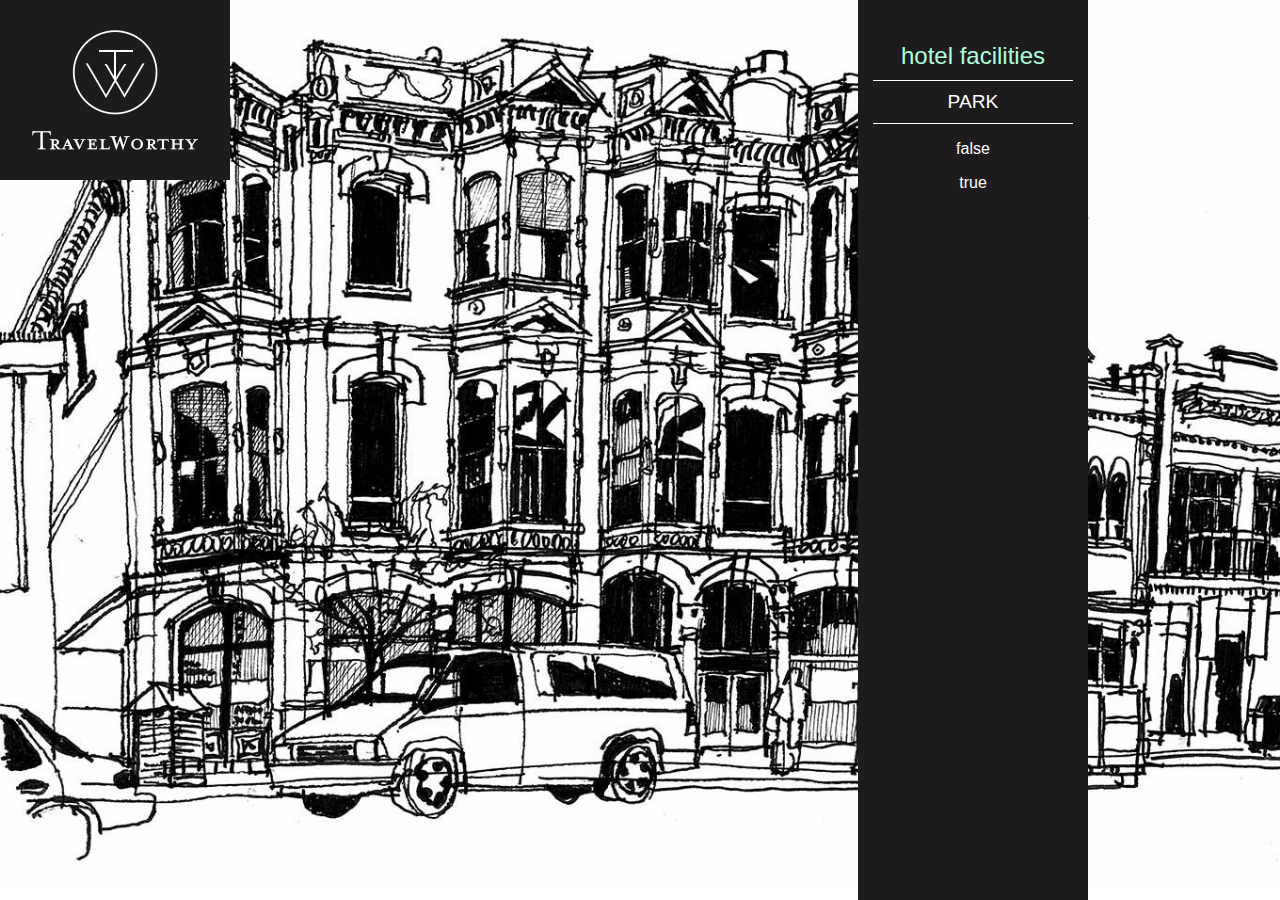
<file: addign-and-removing-properties.html>
<!DOCTYPE html>
<html lang="en">
<head>
  <meta charset="UTF-8">
  <title>JavaScript &amp; jQuery - Chapter 3: Functions, Methods &amp; Objects - Adding properties</title>
  <link rel="stylesheet" href="css/css.css" />
</head>
<body>
<h1>TravelWorthy</h1>
<div id="info">
  <h2>hotel facilities</h2>
  <div id="hotelName"></div>
  <div>
    <p id="pool">Pool</p>
    <p id="gym">Gym</p>
  </div>
</div>
<script src="js/adding-and-removing-properties.js"></script>
</body>
</html>
</file>
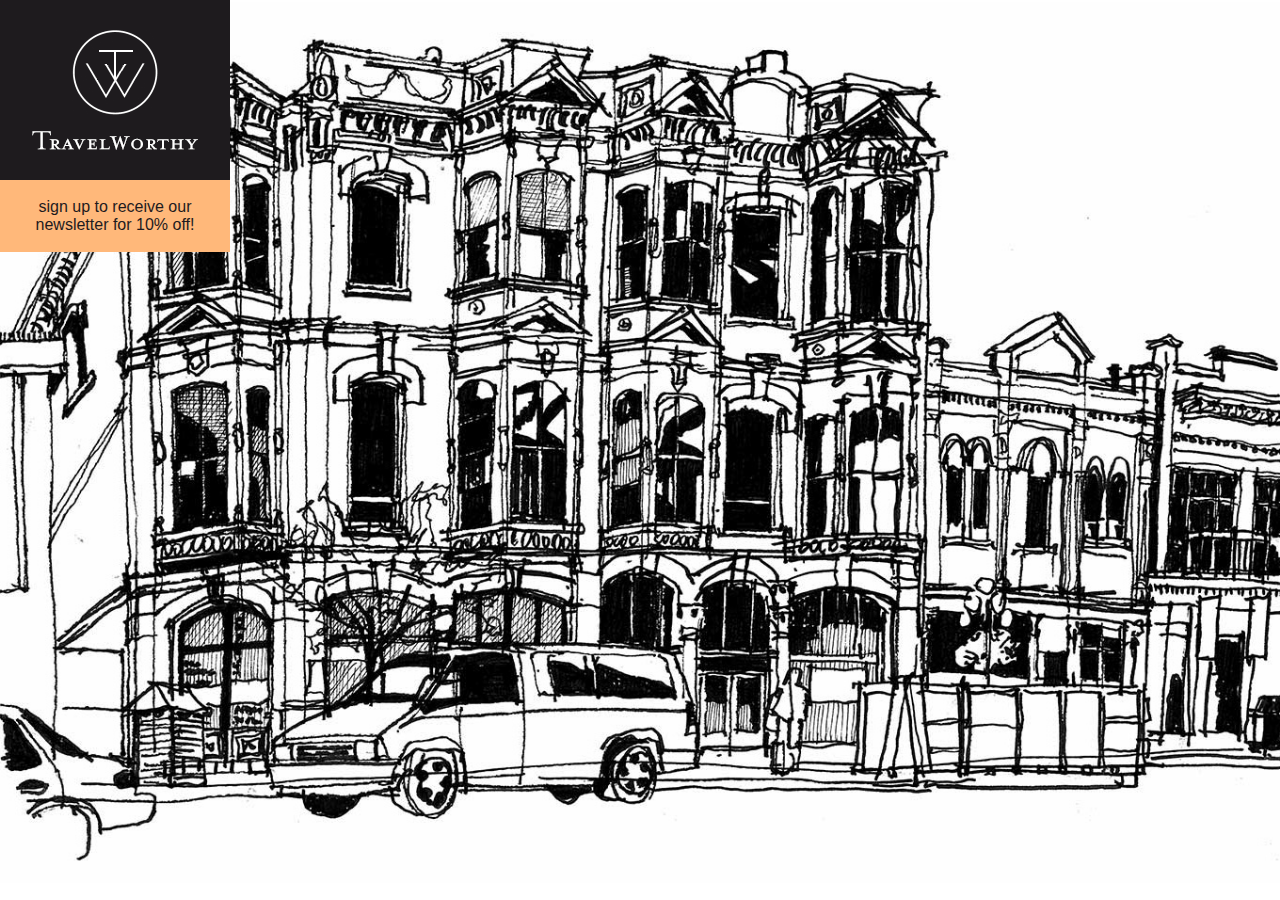
<file: basic-function.html>
<!DOCTYPE html>
<html lang="en">
<head>
  <meta charset="UTF-8">
  <title>Basic Function</title>
  <link rel="stylesheet" href="css/css.css" />
</head>
<body>
<h1>TravelWorthy</h1>
<div id="message">Welcome to our site!</div>
<script src="js/basic-function.js"></script>
</body>
</html>
</file>
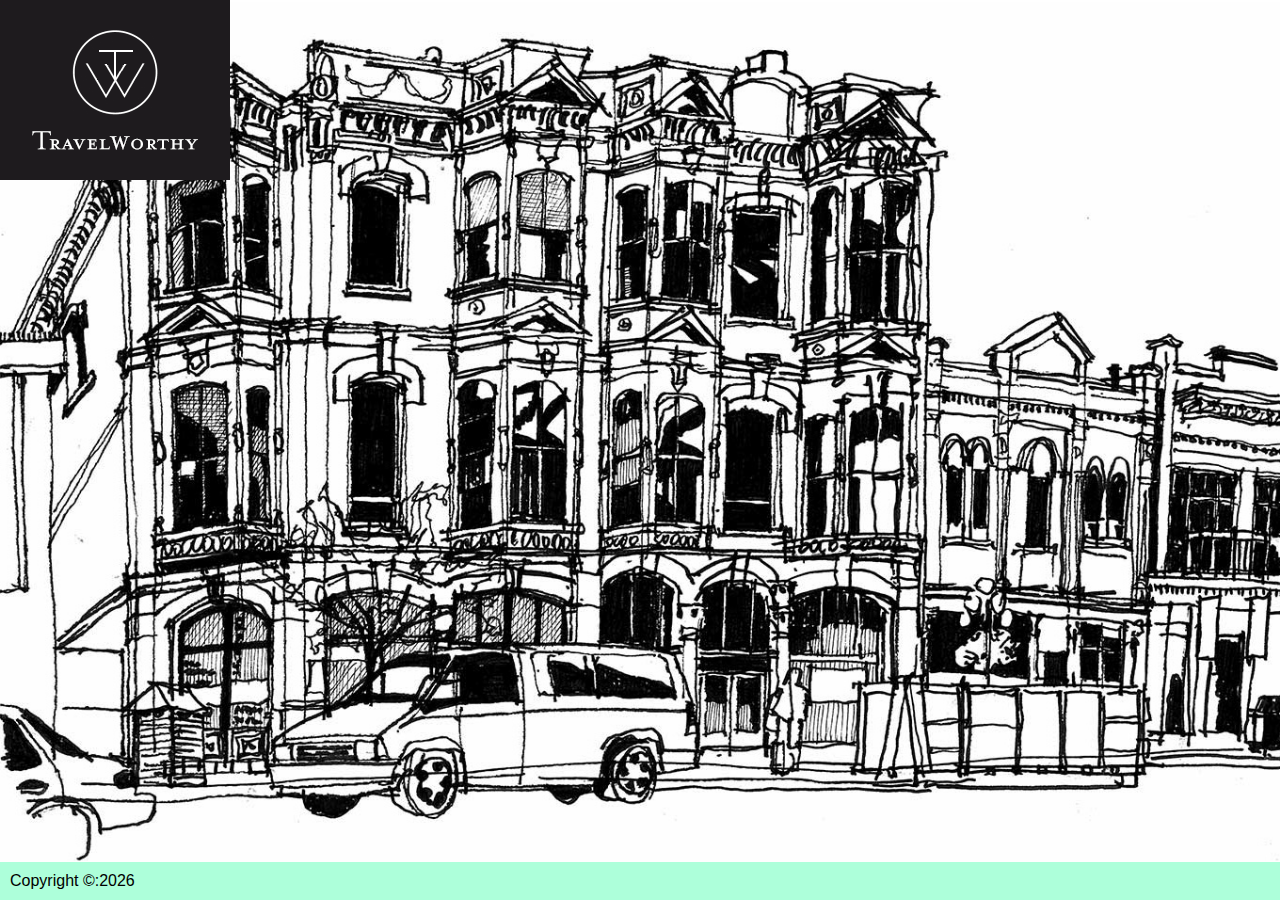
<file: date-object.html>
<!DOCTYPE html>
<html lang="en">
<head>
  <title>JavaScript &amp; jQuery - Chapter 3: Functions, Methods &amp; Objects - Date Object</title>
  <link rel="stylesheet" href="css/css.css" />
</head>
<body>
<h1>TravelWorthy</h1>
<div id="footer"></div>
<script src="js/date-object.js"></script>
</body>
</html>
</file>
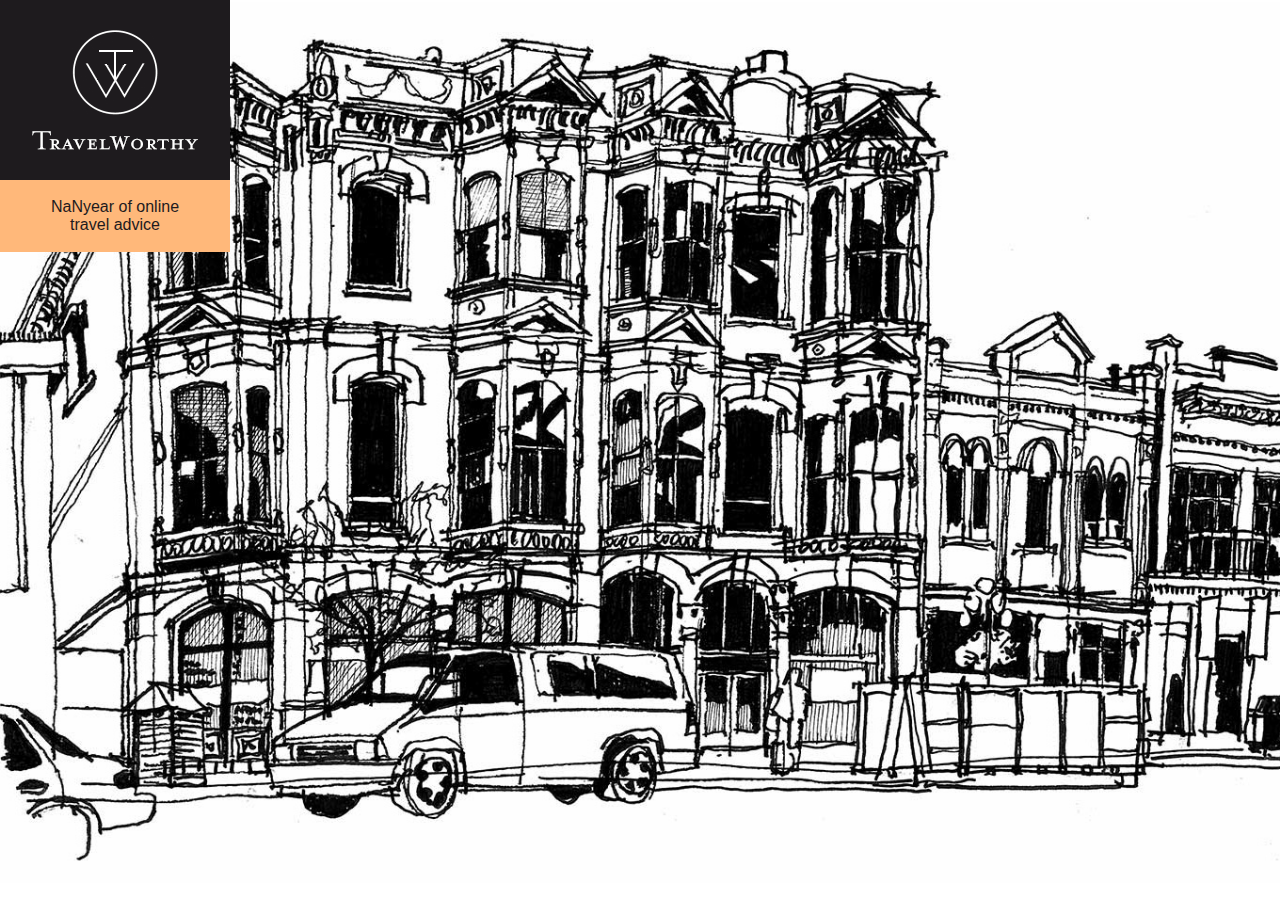
<file: date-objectkdifference.html>
<!DOCTYPE html>
<html lang="en">
<head>
  <meta charset="UTF-8">
  <title>JavaScript &amp; jQuery - Chapter 3: Functions, Methods &amp; Objects - Date Object Difference</title>
  <link rel="stylesheet" href="css/css.css" />
</head>
<body>
<h1>TravelWorthy</h1>
<div id="message">Established 1945</div>
<script src="js/date-object-difference.js"></script>

</body>
</html>
</file>
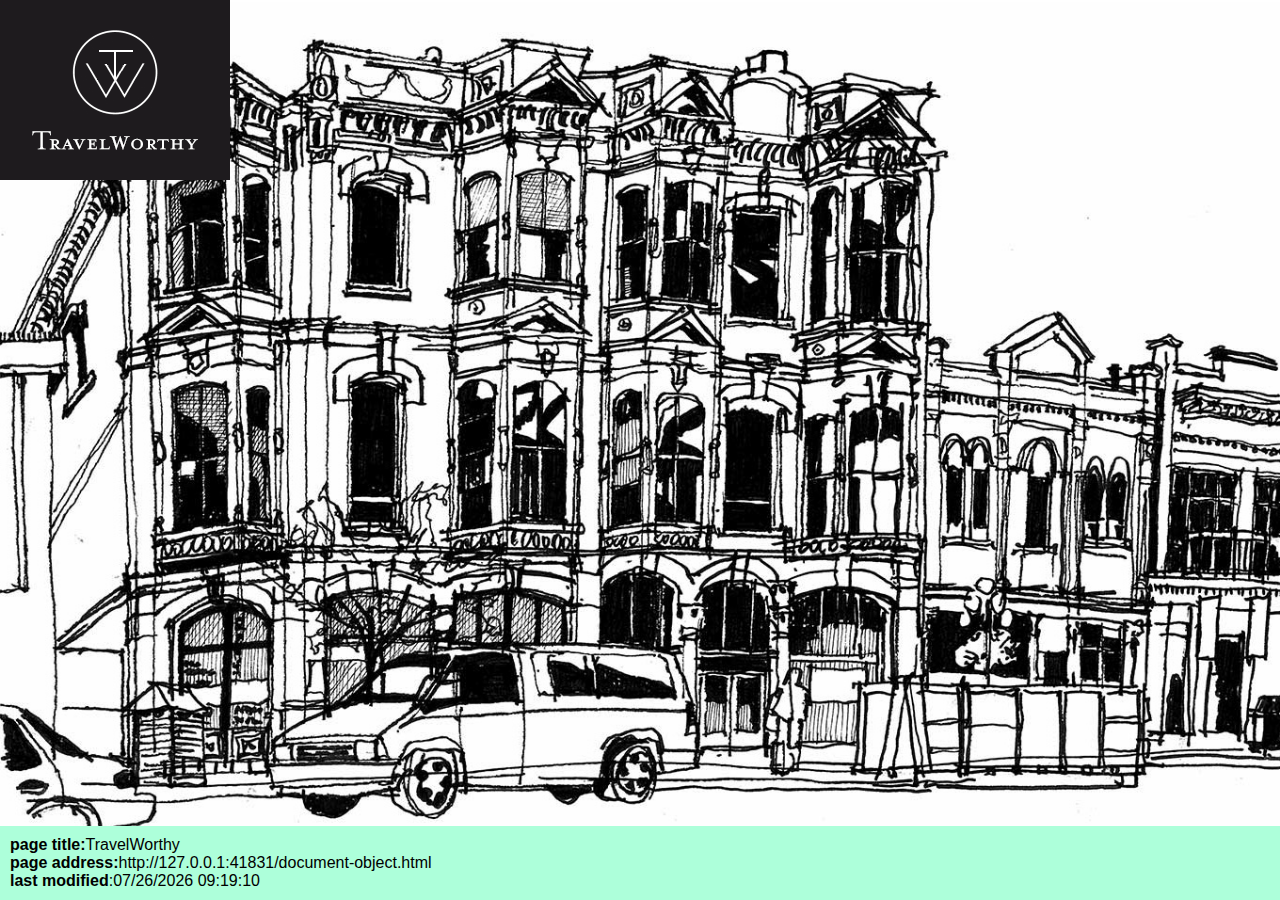
<file: document-object.html>
<!DOCTYPE html>
<html lang="en">
<head>
  <meta charset="UTF-8">
  <title>TravelWorthy</title>
  <link rel="stylesheet" href="css/css.css" />
</head>
<body>
<h1>TravelWorthy</h1>
<div id="footer"></div>
<script src="js/document-object.js"></script>

</body>
</html>
</file>
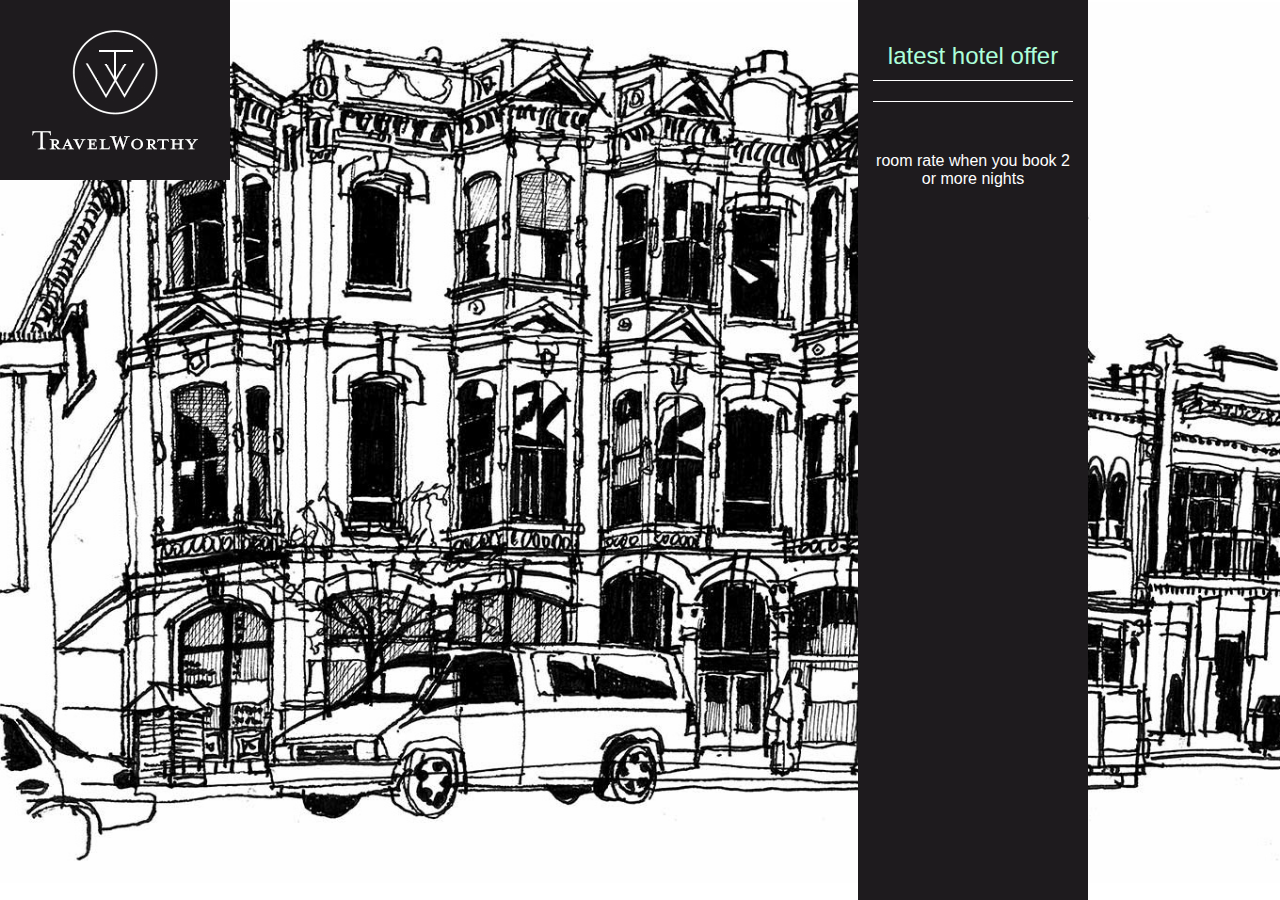
<file: example.html>
<!DOCTYPE html>
<html lang="en">
<head>
  <meta charset="UTF-8">
  <title>JavaScript &amp; jQuery - Chapter 3: Functions, Methods &amp; Objects - Example</title>
  <link rel="stylesheet" href="css/css.css" />
</head>
<body>
<h1>TravelWorthy</h1>
<div id="info">
  <h2>latest hotel offer</h2>
  <div id="hotelName"></div>
  <div id="roomRate"></div>
  <div id="specialRate"></div>
  <p>room rate when you book 2 or more nights</p>
  <div id="offerEnds"></div>
</div>
<script src="js/example.js"></script>

</body>
</html>
</file>
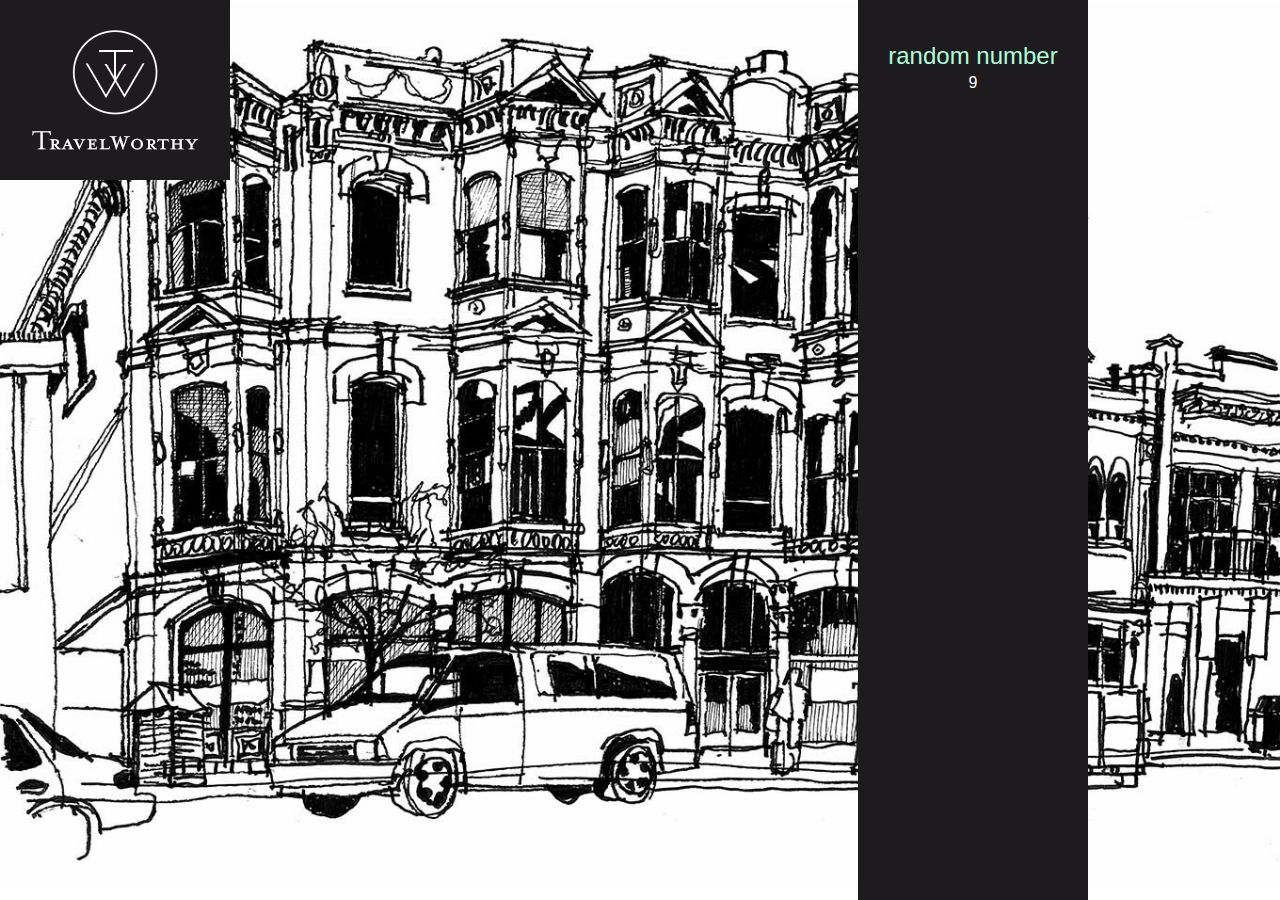
<file: math-object.html>
<!DOCTYPE html>
<html lang="en">
<head>
  <meta charset="UTF-8">
  <title>JavaScript &amp; jQuery - Chapter 3: Functions, Methods &amp; Objects - Math Object</title>
  <link rel="stylesheet" href="css/css.css" />
</head>
<body>
<h1>TravelWorthy</h1>
<div id="info"></div>
<script src="js/math-object.js"></script>

</body>
</html>
</file>
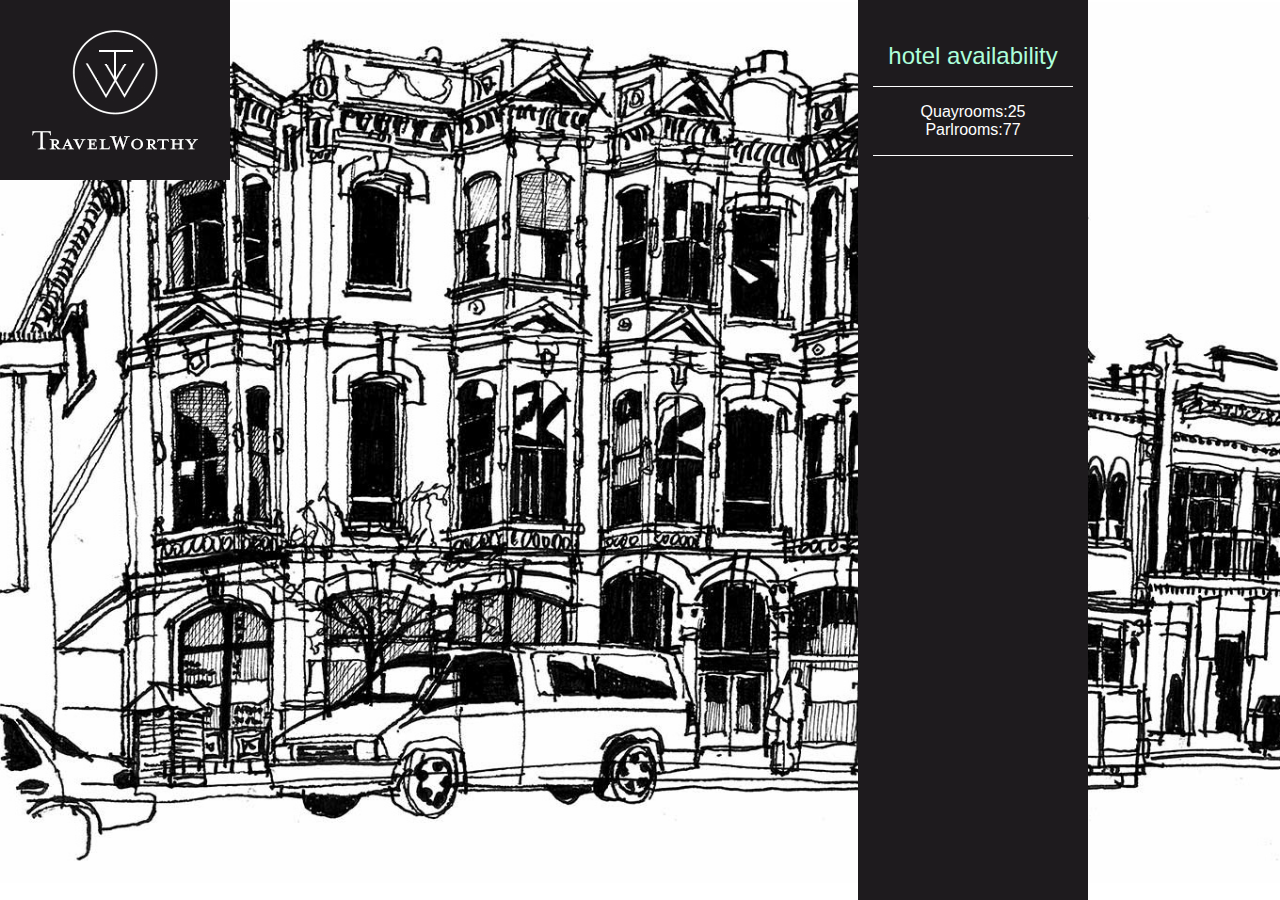
<file: multiple-objects.html>
<!DOCTYPE html>
<html lang="en">
<head>
  <meta charset="UTF-8">
  <title>JavaScript &amp; jQuery - Chapter 3: Functions, Methods &amp; Objects - Object Constructor</title>
  <link rel="stylesheet" href="css/css.css" />
</head>
<body>
<h1>TravelWorthy</h1>
<div id="info">
  <h2>hotel availability</h2>
  <div id="hotel1"></div>
  <div id="hotel2"></div>
</div>
<script src="js/multiple-objects.js"></script>

</body>
</html>
</file>
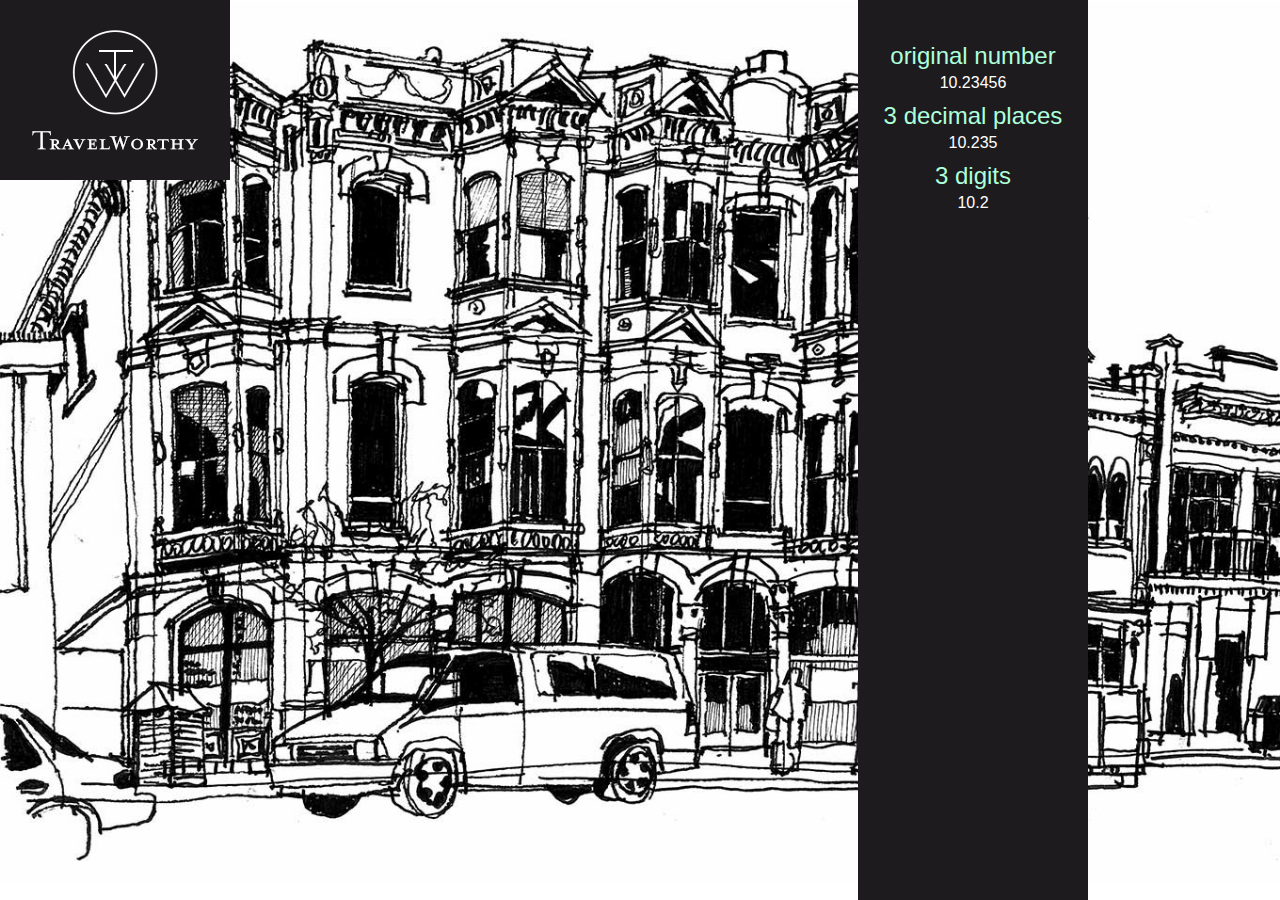
<file: number-object.html>
<!DOCTYPE html>
<html lang="en">
<head>
  <meta charset="UTF-8">
  <title>JavaScript &amp; jQuery - Chapter 3: Functions, Methods &amp; Objects - Number Object</title>
  <link rel="stylesheet" href="css/css.css" />
</head>
<body>
<h1>TravelWorthy</h1>
<div id="info"></div>
<script src="js/number-object.js"></script>

</body>
</html>
</file>
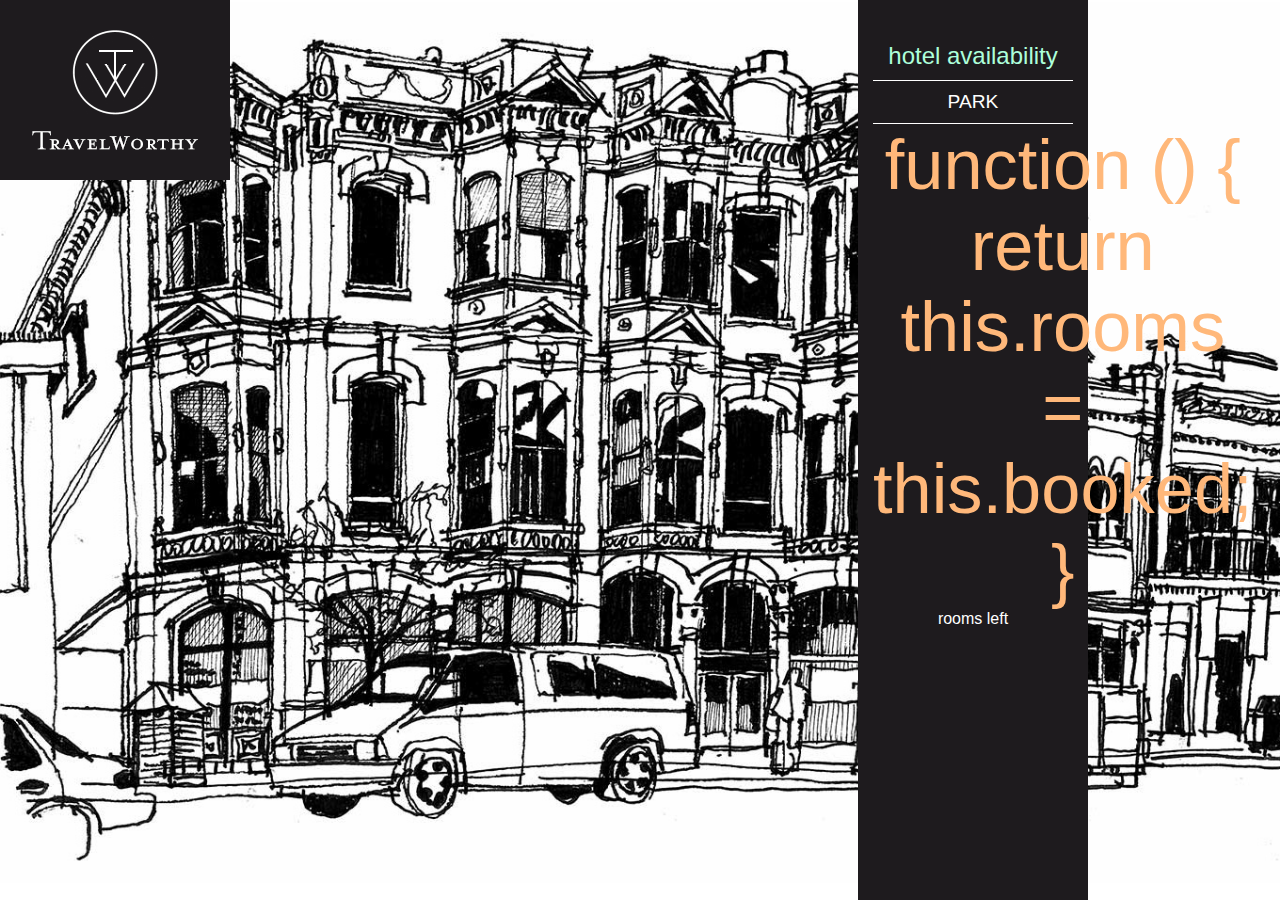
<file: object-construtor.html>
<!DOCTYPE html>
<html lang="en">
<head>
  <meta charset="UTF-8">
  <title>JavaScript &amp; jQuery - Chapter 3: Functions, Methods &amp; Objects - Object Constructor</title>
  <link rel="stylesheet" href="css/css.css" />
</head>
<body>
<h1>TravelWorthy</h1>
<div id="info">
  <h2>hotel availability</h2>
  <div id="hotelName"></div>
  <div id="availability">
    <p id="rooms"></p>
    <p>rooms left</p>
  </div>
</div>
<script src="js/object-constructor.js"></script>

</body>
</html>
</file>
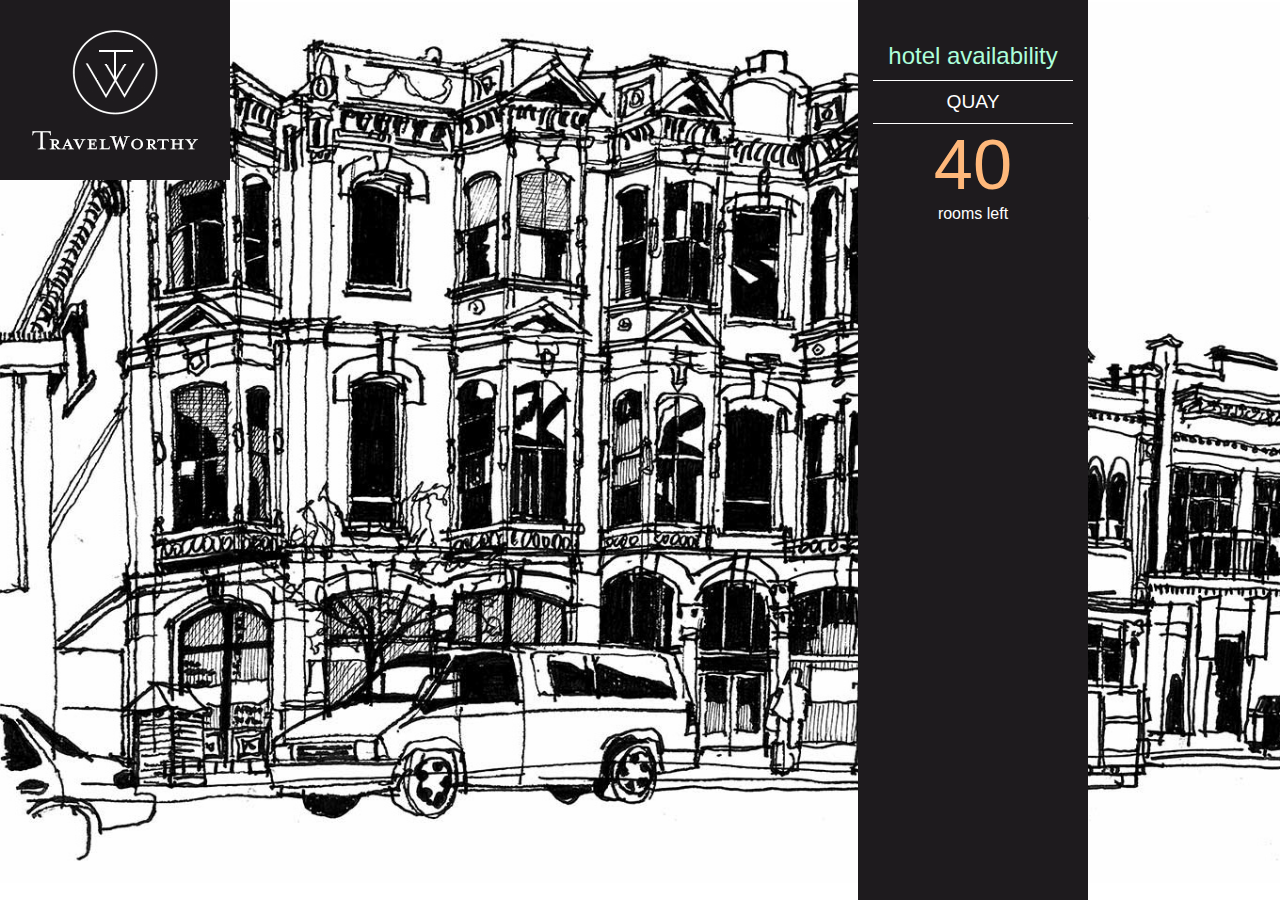
<file: object-litera.html>
<!DOCTYPE html>
<html lang="en">
<head>
  <meta charset="UTF-8">
  <title>JavaScript &amp; jQuery - Chapter 3: Functions, Methods &amp; Objects - Object Literal</title>
  <link rel="stylesheet" href="css/css.css" />
</head>
<body>
<h1>TravelWorthy</h1>
<div id="info">
  <h2>hotel availability</h2>
  <div id="hotelName"></div>
  <div id="availability">
    <p id="rooms"></p>
    <p>rooms left</p>
  </div>
</div>
<script src="js/object-literal.js"></script>
</body>
</html>
</file>
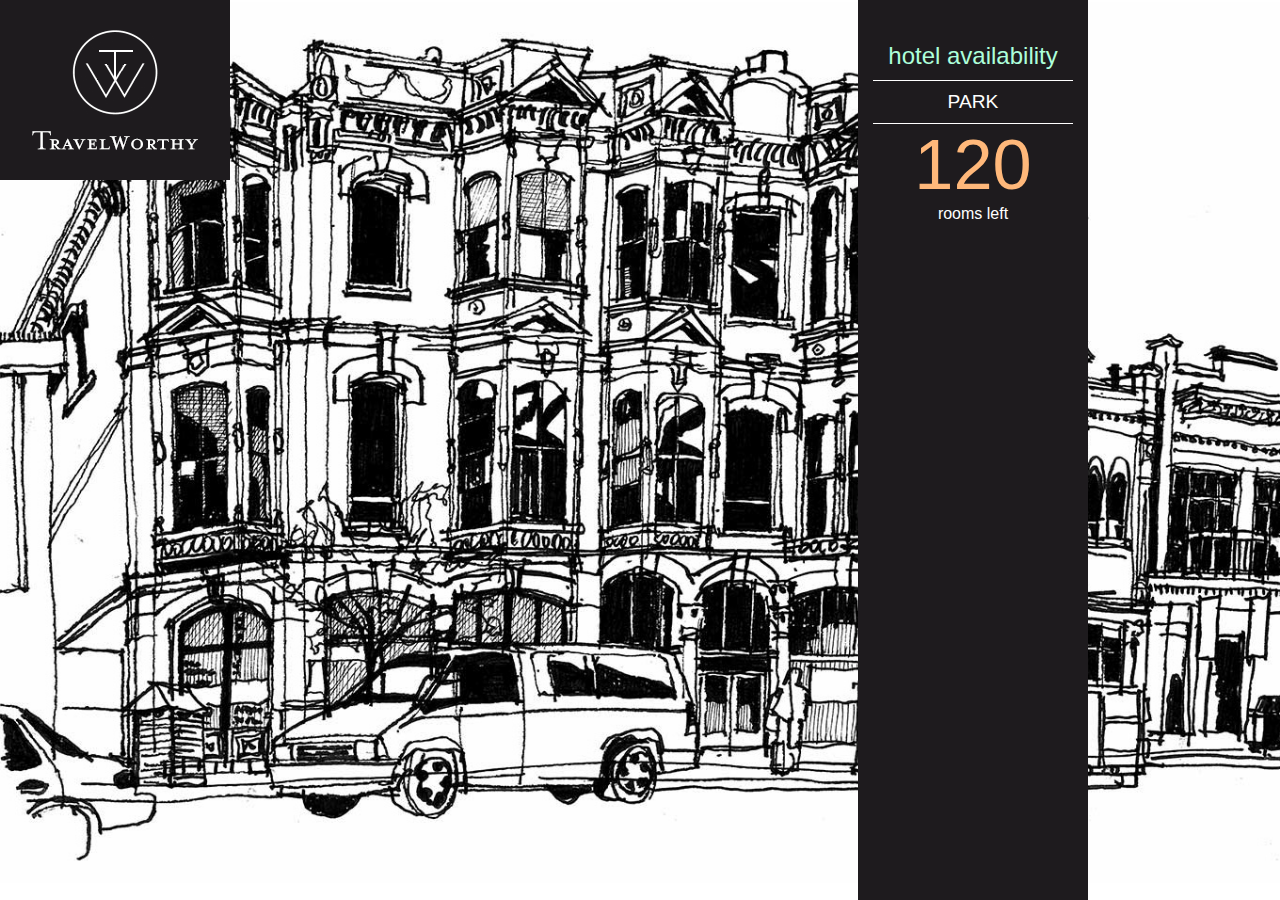
<file: object-litera2.html>
<!DOCTYPE html>
<html lang="en">
<head>
  <meta charset="UTF-8">
  <title>JavaScript &amp; jQuery - Chapter 3: Functions, Methods &amp; Objects - Object Literal 2</title>
  <link rel="stylesheet" href="css/css.css" />
</head>
<body>
<h1>TravelWorthy</h1>
<div id="info">
  <h2>hotel availability</h2>
  <div id="hotelName"></div>
  <div id="availability">
    <p id="rooms"></p>
    <p>rooms left</p>
  </div>
</div>
<script src="js/object-literal2.js"></script>

</body>
</html>
</file>
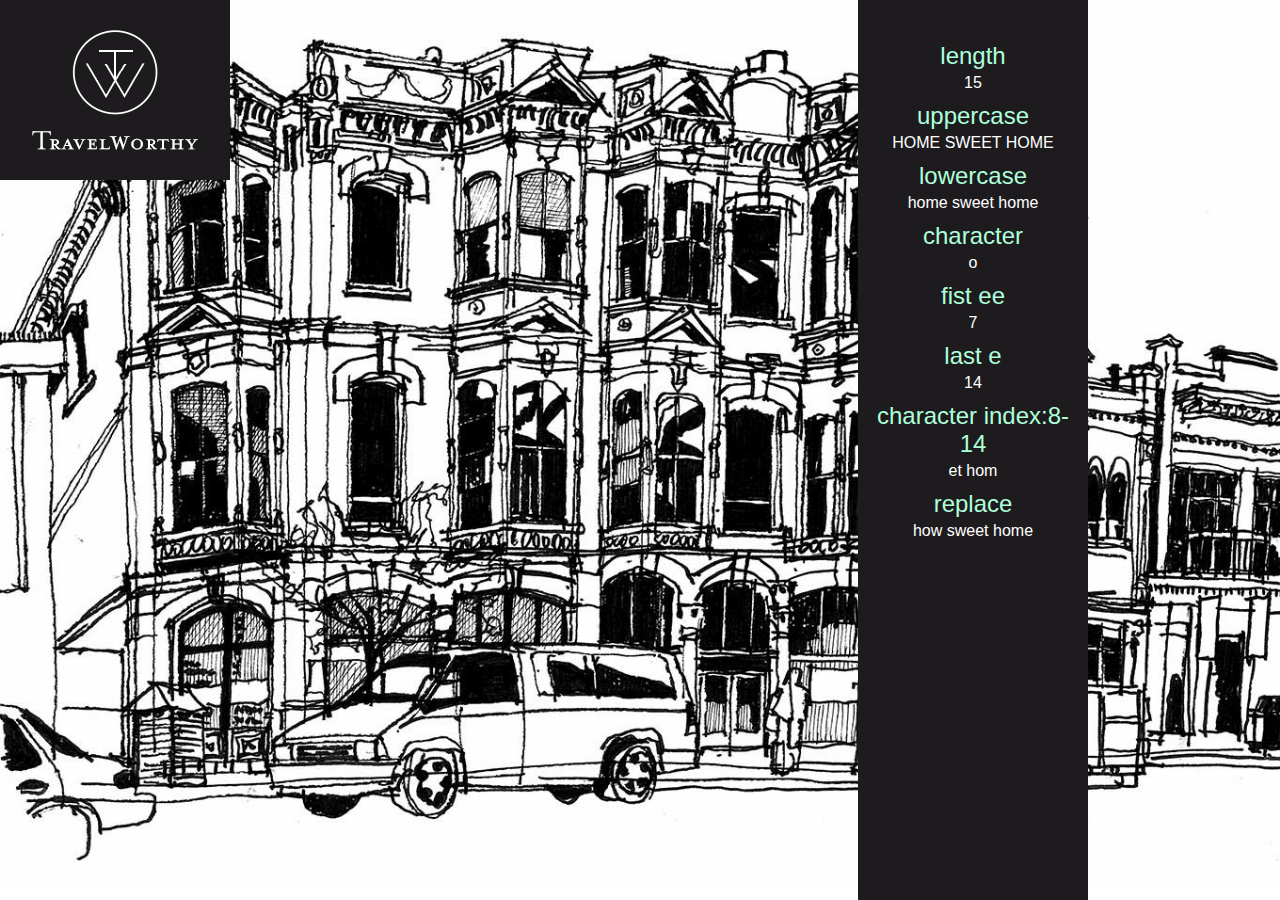
<file: string-object.html>
<!DOCTYPE html>
<html lang="en">
<head>
  <meta charset="UTF-8">
  <title>JavaScript &amp; jQuery - Chapter 3: Functions, Methods &amp; Objects - String Object</title>
  <link rel="stylesheet" href="css/css.css" />
</head>
<body>
<h1>TravelWorthy</h1>
<div id="info"></div>
<script src="js/string-object.js"></script>
</body>
</html>
</file>
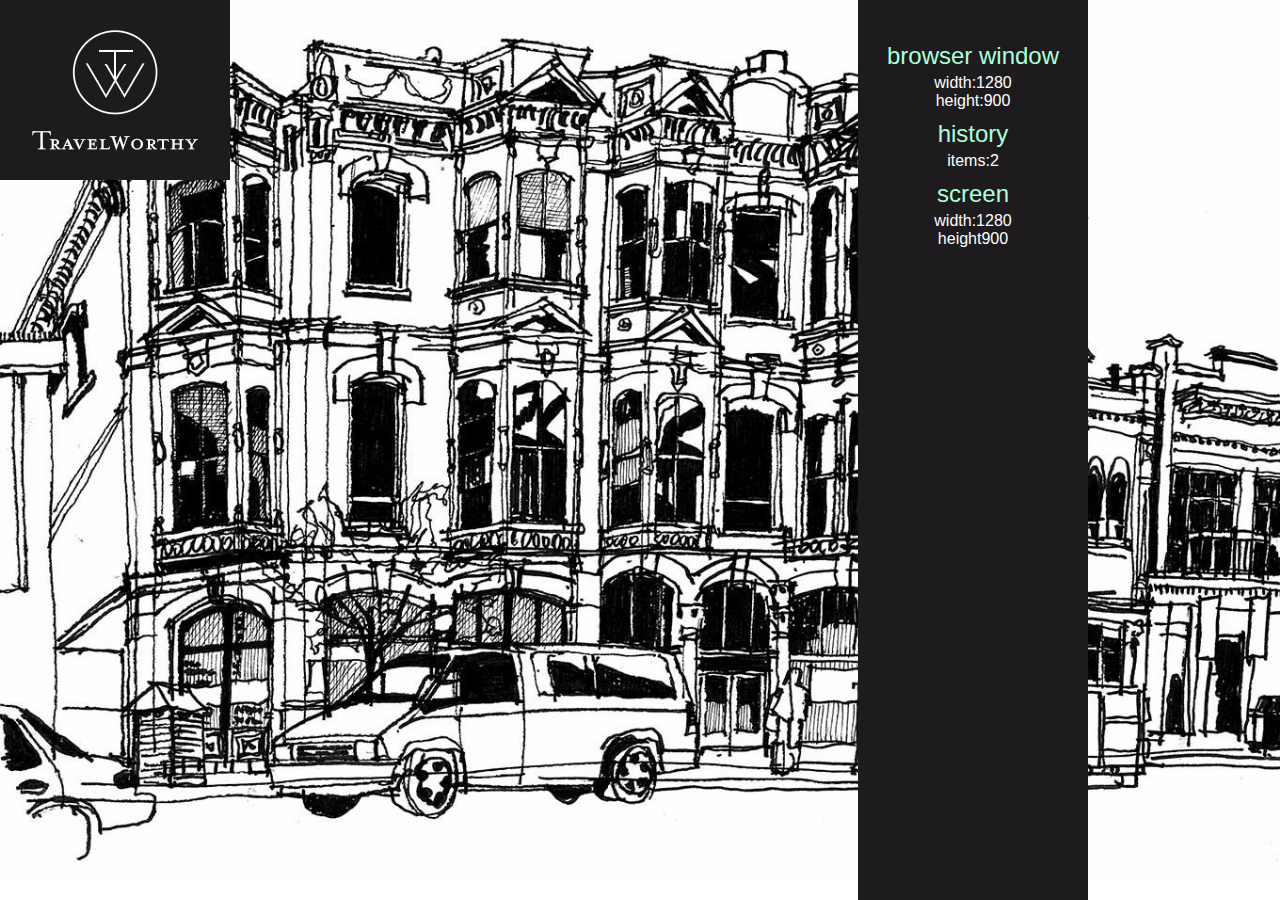
<file: window-object.html>
<!DOCTYPE html>
<html lang="en">
<head>
  <meta charset="UTF-8">
  <title>JavaScript &amp; jQuery - Chapter 3: Functions, Methods &amp; Objects - Window Object</title>
  <link rel="stylesheet" href="css/css.css" />
</head>
<body>
<h1>TravelWorthy</h1>
<div id="info"></div>
<script src="js/window-object.js"></script>

</body>
</html>
</file>
<file: css/css.css>
body {
  background-color: #fff;
  background: url("../images/travelworthy-backdrop.jpg") no-repeat center center fixed;
  -webkit-background-size: cover;
  -moz-background-size: cover;
  -o-background-size: cover;
  background-size: cover;
  margin: 0;
  font-family: 'Open Sans', sans-serif;}

h1 {
  background: #1e1b1e url("../images/travelworthy-logo.gif") no-repeat;
  width: 230px;
  height: 180px;
  float: left;
  text-indent: 100%;
  white-space: nowrap;
  overflow: hidden;
  margin: 0;}

h2 {
  margin: 1.75em 0 0 0;
  color: #adffda;
  font-weight: normal;}

h2 + p {
  margin: 0.25em 0 0 0;}
p + p {
  margin: 0;}
p + h2 {
  margin: 10px 0 0 0;}

/* message under the logo */

#message {
  float: left;
  clear: left;
  background-color: #ffb87a;
  color: #1e1b1e;
  width:170px;
  padding: 18px 30px;
  text-align: center;}

/* black bar across the right hand side of the page */

#info {
  background-color: #1e1b1e;
  color: #fff;
  width: 200px;
  padding: 0 15px;
  text-align: center;
  min-height: 100%;
  position: absolute;
  top: 0;
  right: 15%;}

/* details in the black bar */

#hotelName {
  text-transform: uppercase;
  text-align: center;
  font-size: 120%;
  margin-top: 10px;
  border-top: 1px solid #fff;
  border-bottom: 1px solid #fff;
  padding: 10px 0;}

#hotel1 {
  margin-top: 1em;
  border-top: 1px solid #fff;
  padding-top: 1em;}
#hotel2 {
  border-bottom: 1px solid #fff;
  padding-bottom: 1em;}

#rooms {
  font-size: 440%;
  color: #ffb87a;
  display: inline-block;
  margin: 0;}

#roomRate{
  text-decoration: line-through;
  display: inline-block;
  float: left;
  padding-top: 10px;}

#specialRate {
  font-size: 440%;
  color: #ffb87a;
  display: inline-block;
  padding: 10px 0 20px 0;
  margin: 0;}

#offerEnds {
  text-transform: uppercase;
  color: #ffb87a;
  font-size: 75%;}

.true, .false {
  padding: 0 50px 0 50px;
  line-height: 28px;
  text-align: left;
  background-image: url("../images/check-cross.png");
  background-position: 120px 0;
  background-repeat: no-repeat;}

.false {
  background-position: 120px -28px;}

/* footer */

#footer {
  position: absolute;
  bottom: 0;
  left: 0;
  width: 100%;
  background-color: #adffda;}

#footer p {
  padding: 10px;
  margin: 0;}

.data {
  padding: 10px;}
</file>
